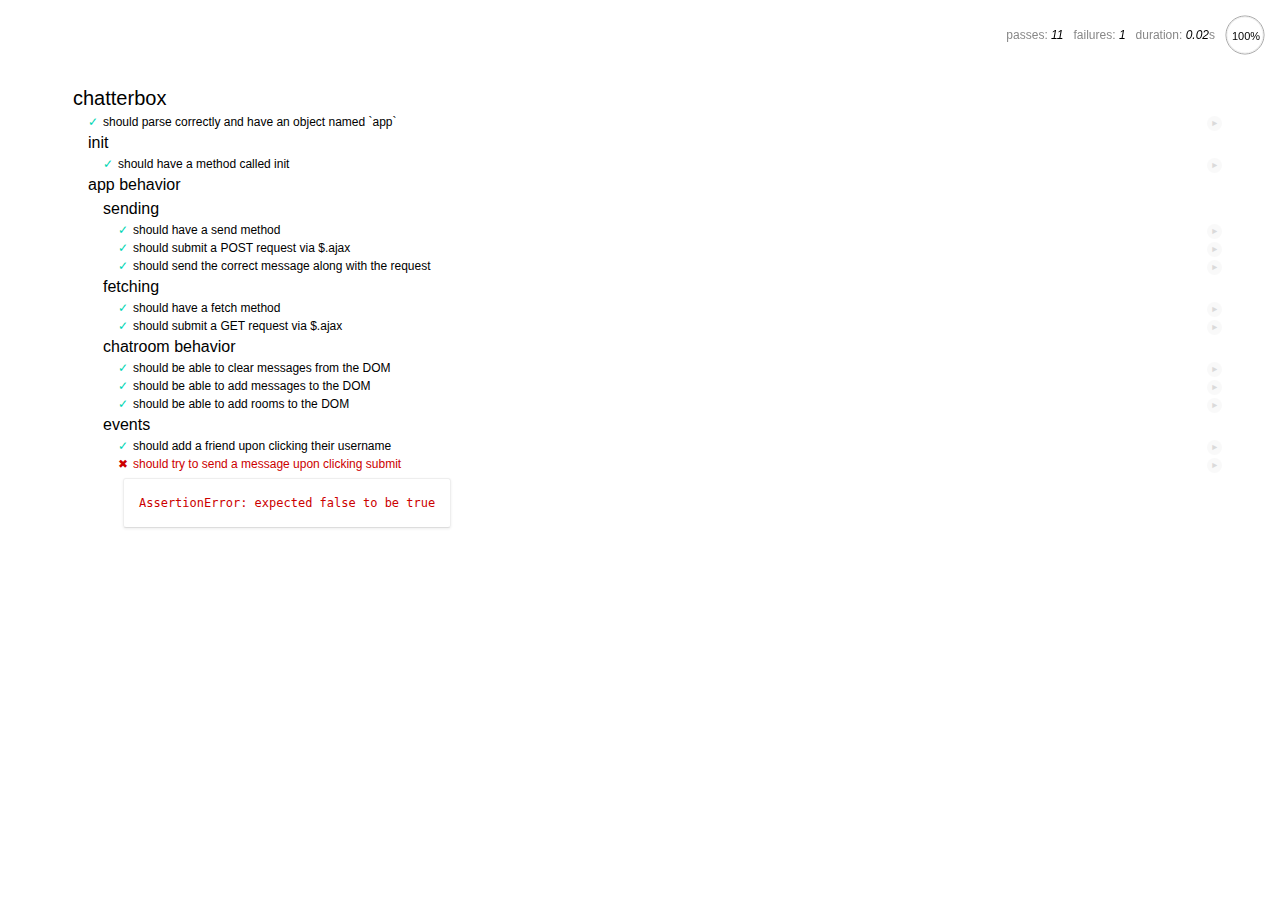
<file: client/2015-10-chatterbox-client/SpecRunner.html>
<!DOCTYPE HTML>
<html>
<head>
  <title>Mocha Spec Runner</title>
  <link rel="stylesheet" href="lib/mocha/mocha.css">
  <script src="lib/jquery.js"></script>
  <script src="lib/mocha/mocha.js"></script>
  <script src="lib/chai/chai.js"></script>
  <script src="lib/sinon/sinon.js"></script>
  <script>
    mocha.setup('bdd');
    var expect = chai.expect;
    $(function() {
      window.mochaPhantomJS ? mochaPhantomJS.run() : mocha.run();
    });
  </script>

  <!-- Spec files -->
  <script src="spec/chatterboxSpec.js"></script>

  <!-- Source files -->
  <script src="client/scripts/app.js"></script>

</head>
<body>
<div id="mocha"></div>
<div id="testarea" style="display: none;">

  <div id="main">
    <h1>chatterbox</h1>
    <div class="spinner"><img src="client/images/spiffygif_46x46.gif"></div>
    <div id="rooms">
      Room:
      <select id="roomSelect">
      </select>
    </div>
    <form action="#" id="send" method="post">
      <input type="text" name="message" id="message"/>
      <input type="submit" name="submit" class="submit"/>
    </form>
    <div id="chats"></div>
  </div>

</div>
</body>
</html>
</file>
<file: client/2015-10-chatterbox-client/lib/mocha/mocha.css>
@charset "utf-8";

body {
  font: 20px/1.5 "Helvetica Neue", Helvetica, Arial, sans-serif;
  padding: 60px 50px;
}

#mocha ul, #mocha li {
  margin: 0;
  padding: 0;
}

#mocha ul {
  list-style: none;
}

#mocha h1, #mocha h2 {
  margin: 0;
}

#mocha h1 {
  margin-top: 15px;
  font-size: 1em;
  font-weight: 200;
}

#mocha h1 a {
  text-decoration: none;
  color: inherit;
}

#mocha h1 a:hover {
  text-decoration: underline;
}

#mocha .suite .suite h1 {
  margin-top: 0;
  font-size: .8em;
}

.hidden {
  display: none;
}

#mocha h2 {
  font-size: 12px;
  font-weight: normal;
  cursor: pointer;
}

#mocha .suite {
  margin-left: 15px;
}

#mocha .test {
  margin-left: 15px;
  overflow: hidden;
}

#mocha .test.pending:hover h2::after {
  content: '(pending)';
  font-family: arial;
}

#mocha .test.pass.medium .duration {
  background: #C09853;
}

#mocha .test.pass.slow .duration {
  background: #B94A48;
}

#mocha .test.pass::before {
  content: '✓';
  font-size: 12px;
  display: block;
  float: left;
  margin-right: 5px;
  color: #00d6b2;
}

#mocha .test.pass .duration {
  font-size: 9px;
  margin-left: 5px;
  padding: 2px 5px;
  color: white;
  -webkit-box-shadow: inset 0 1px 1px rgba(0,0,0,.2);
  -moz-box-shadow: inset 0 1px 1px rgba(0,0,0,.2);
  box-shadow: inset 0 1px 1px rgba(0,0,0,.2);
  -webkit-border-radius: 5px;
  -moz-border-radius: 5px;
  -ms-border-radius: 5px;
  -o-border-radius: 5px;
  border-radius: 5px;
}

#mocha .test.pass.fast .duration {
  display: none;
}

#mocha .test.pending {
  color: #0b97c4;
}

#mocha .test.pending::before {
  content: '◦';
  color: #0b97c4;
}

#mocha .test.fail {
  color: #c00;
}

#mocha .test.fail pre {
  color: black;
}

#mocha .test.fail::before {
  content: '✖';
  font-size: 12px;
  display: block;
  float: left;
  margin-right: 5px;
  color: #c00;
}

#mocha .test pre.error {
  color: #c00;
  max-height: 300px;
  overflow: auto;
}

#mocha .test pre {
  display: block;
  float: left;
  clear: left;
  font: 12px/1.5 monaco, monospace;
  margin: 5px;
  padding: 15px;
  border: 1px solid #eee;
  border-bottom-color: #ddd;
  -webkit-border-radius: 3px;
  -webkit-box-shadow: 0 1px 3px #eee;
  -moz-border-radius: 3px;
  -moz-box-shadow: 0 1px 3px #eee;
}

#mocha .test h2 {
  position: relative;
}

#mocha .test a.replay {
  position: absolute;
  top: 3px;
  right: 0;
  text-decoration: none;
  vertical-align: middle;
  display: block;
  width: 15px;
  height: 15px;
  line-height: 15px;
  text-align: center;
  background: #eee;
  font-size: 15px;
  -moz-border-radius: 15px;
  border-radius: 15px;
  -webkit-transition: opacity 200ms;
  -moz-transition: opacity 200ms;
  transition: opacity 200ms;
  opacity: 0.3;
  color: #888;
}

#mocha .test:hover a.replay {
  opacity: 1;
}

#mocha-report.pass .test.fail {
  display: none;
}

#mocha-report.fail .test.pass {
  display: none;
}

#mocha-error {
  color: #c00;
  font-size: 1.5  em;
  font-weight: 100;
  letter-spacing: 1px;
}

#mocha-stats {
  position: fixed;
  top: 15px;
  right: 10px;
  font-size: 12px;
  margin: 0;
  color: #888;
}

#mocha-stats .progress {
  float: right;
  padding-top: 0;
}

#mocha-stats em {
  color: black;
}

#mocha-stats a {
  text-decoration: none;
  color: inherit;
}

#mocha-stats a:hover {
  border-bottom: 1px solid #eee;
}

#mocha-stats li {
  display: inline-block;
  margin: 0 5px;
  list-style: none;
  padding-top: 11px;
}

#mocha-stats canvas {
  width: 40px;
  height: 40px;
}

code .comment { color: #ddd }
code .init { color: #2F6FAD }
code .string { color: #5890AD }
code .keyword { color: #8A6343 }
code .number { color: #2F6FAD }

@media screen and (max-device-width: 480px) {
  body {
    padding: 60px 0px;
  }

  #stats {
    position: absolute;
  }
}
</file>
